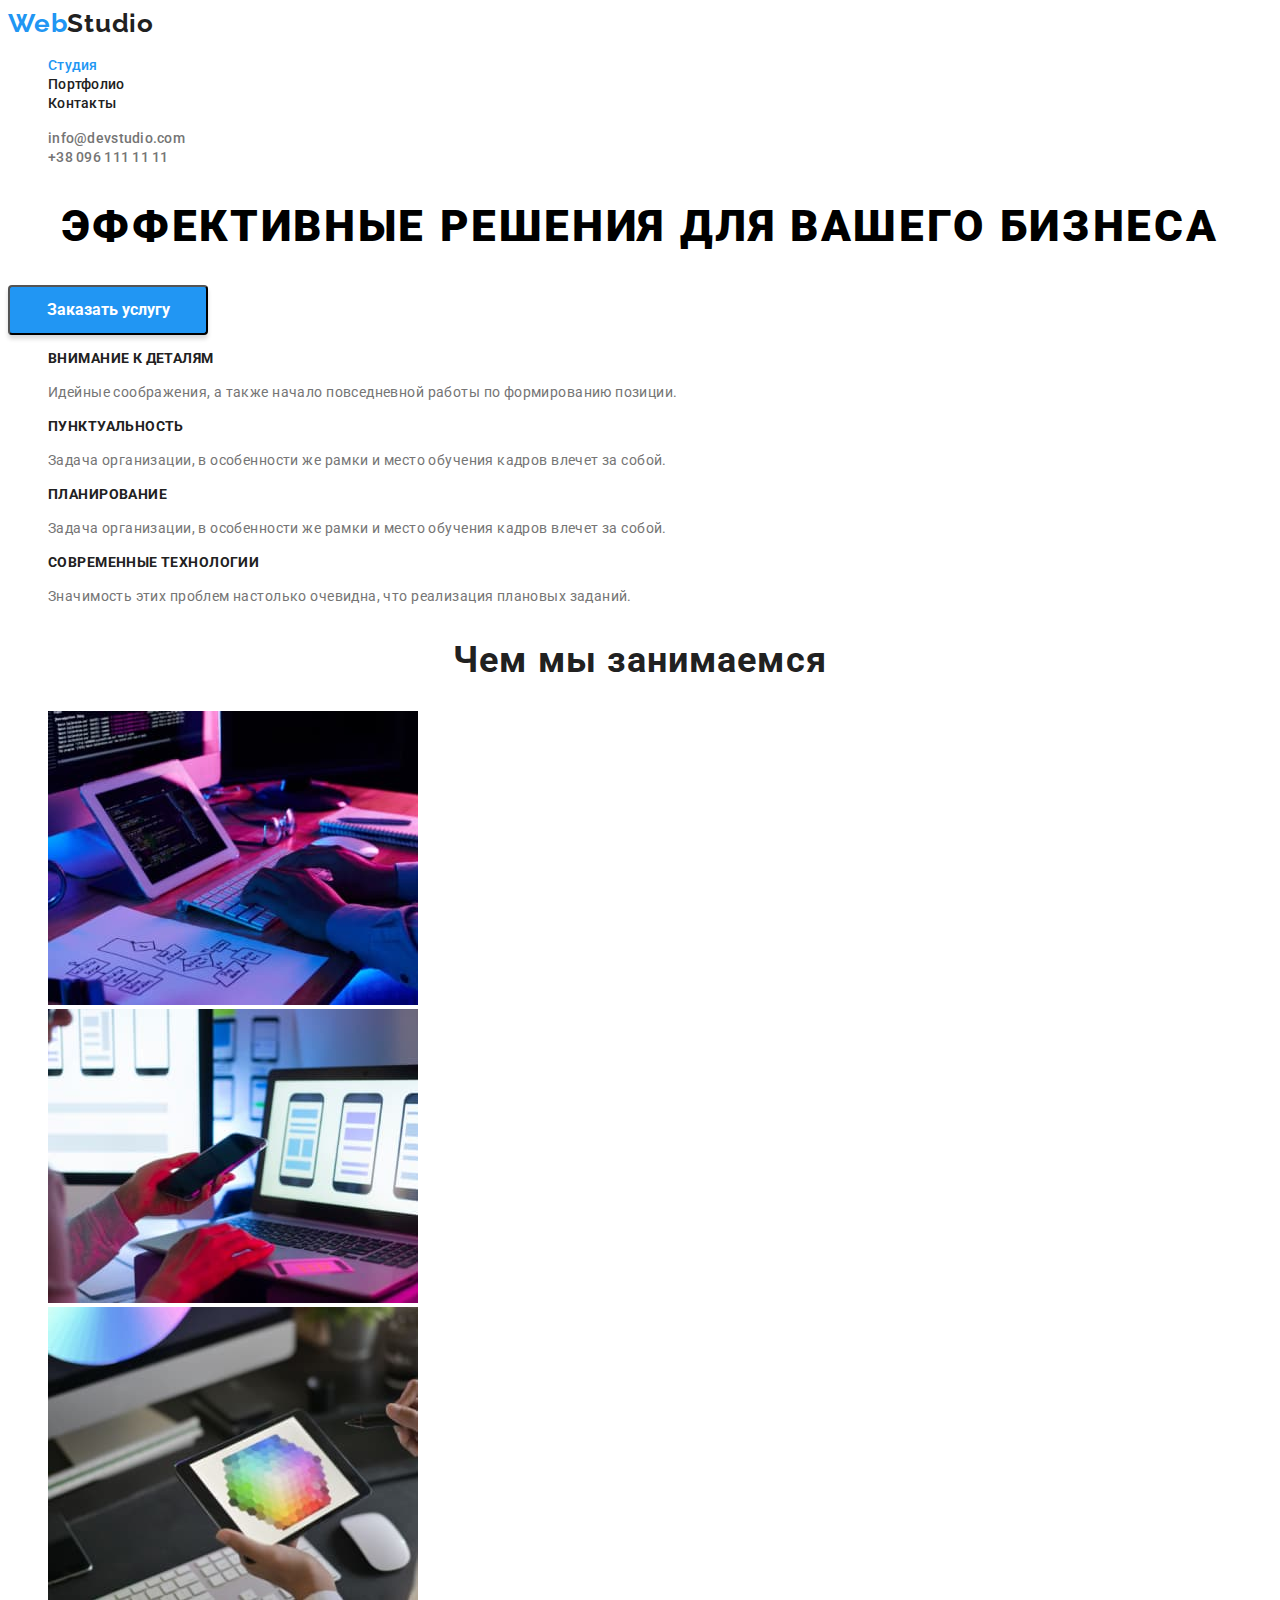
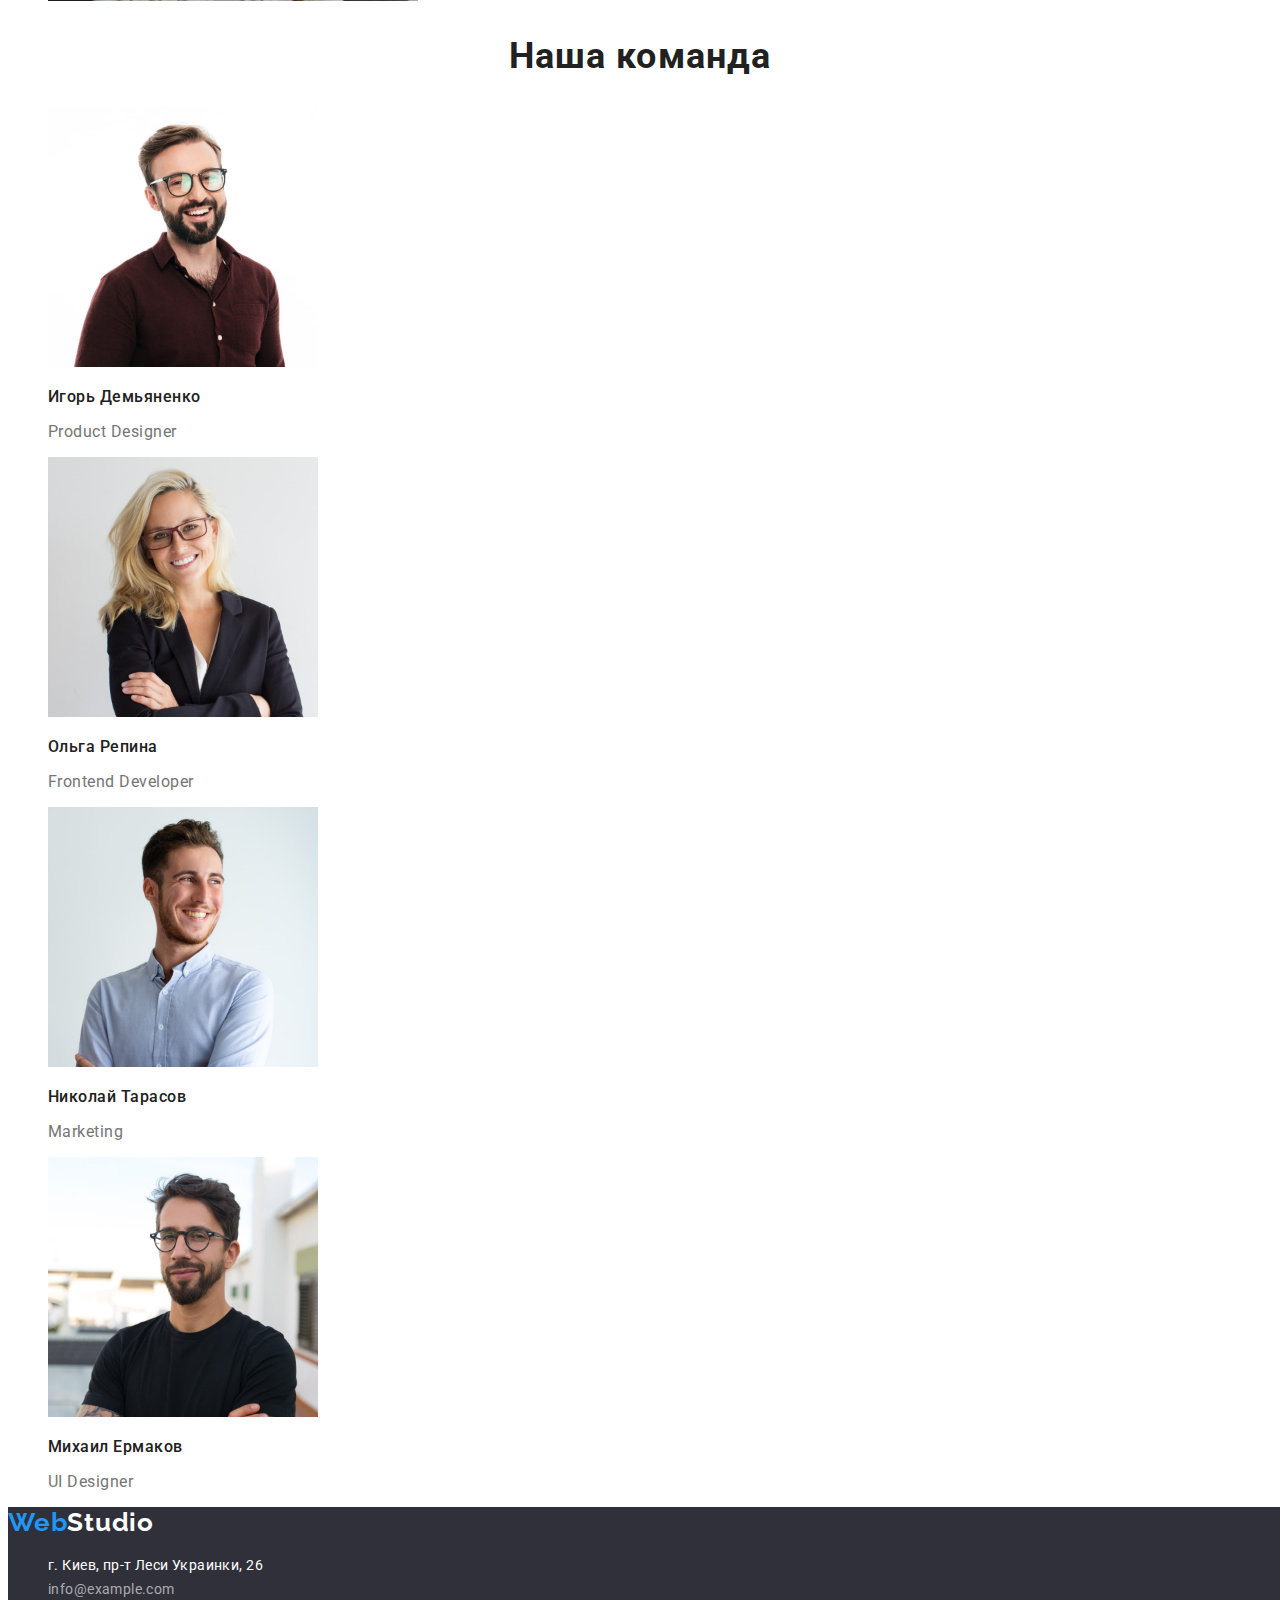
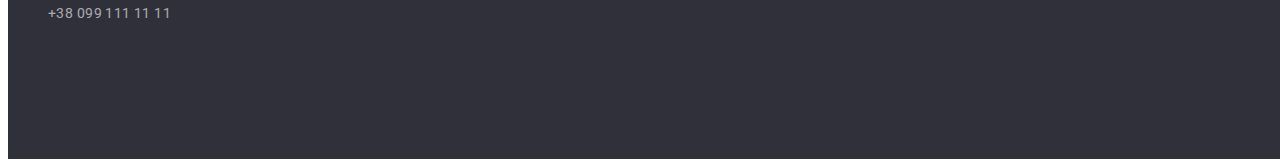
<file: index.html>
<!DOCTYPE html>
<html lang="ru">
  <head>
    <meta charset="UTF-8" />
    <meta http-equiv="X-UA-Compatible" content="IE=edge" />
    <meta name="viewport" content="width=device-width, initial-scale=1.0" />
    <title>WebStudio</title>
    <link rel="stylesheet" href="./css/styles.css" />
    <link rel="preconnect" href="https://fonts.gstatic.com" />
    <link rel="preconnect" href="https://fonts.gstatic.com" />
    <link
      href="https://fonts.googleapis.com/css2?family=Raleway:wght@700&family=Roboto:wght@400;500;700;900&display=swap"
      rel="stylesheet"
    />
  </head>
  <body>
    <header class="page-header">
      <nav class="header-nav">
        <a class="logo link" href="./index.html">Web<span class="logo-span">Studio</span></a>
        <ul class="menu list">
          <li class="menu-item">
            <a class="menu-link link current" href="./index.html">Студия</a>
          </li>
          <li class="menu-item">
            <a class="menu-link link" href="./portfolio.html">Портфолио</a>
          </li>
          <li class="menu-item">
            <a class="menu-link link" href="">Контакты</a>
          </li>
        </ul>
      </nav>
      <ul class="header-contact list">
        <li class="header-contact-item">
          <a
            class="mail-link link"
            href="mailto:info@devstudio.com"
            target="_blank"
            rel="noopener noreferrer"
            >info@devstudio.com</a
          >
        </li>
        <li class="header-contact-item">
          <a class="tel-link link" href="tel:+380961111111">+38 096 111 11 11</a>
        </li>
      </ul>
    </header>
    <main>
      <section class="hero">
        <h1 class="main-title">Эффективные решения для вашего бизнеса</h1>
        <button class="modal-btn" type="button">Заказать услугу</button>
      </section>
      <section>
        <h2 class="advantage-title" hidden>Наши преимущества</h2>
        <ul class="advantage-list list">
          <li class="advantage-list-item">
            <h3 class="advantage-suptitle">Внимание к деталям</h3>
            <p class="advantage-text">
              Идейные соображения, а также начало повседневной работы по формированию позиции.
            </p>
          </li>
          <li class="advantage-list-item">
            <h3 class="advantage-suptitle">Пунктуальность</h3>
            <p class="advantage-text">
              Задача организации, в особенности же рамки и место обучения кадров влечет за собой.
            </p>
          </li>
          <li class="advantage-list-item">
            <h3 class="advantage-suptitle">Планирование</h3>
            <p class="advantage-text">
              Задача организации, в особенности же рамки и место обучения кадров влечет за собой.
            </p>
          </li>
          <li class="advantage-list-item">
            <h3 class="advantage-suptitle">Современные технологии</h3>
            <p class="advantage-text">
              Значимость этих проблем настолько очевидна, что реализация плановых заданий.
            </p>
          </li>
        </ul>
      </section>
      <section class="about">
        <h2 class="about-title">Чем мы занимаемся</h2>
        <ul class="about-list list">
          <li class="about-list-item">
            <img
              class="about-list-item-image"
              src="./images/gallery/gallery-1.jpg "
              width="370"
              height="294"
              alt="человек печатает на клавиатуре"
            />
          </li>
          <li class="about-list-item">
            <img
              class="about-list-item-image"
              src="./images/gallery/gallery-2.jpg "
              width="370"
              height="294"
              alt="человек смотрит в ноутбук"
            />
          </li>
          <li class="about-list-item">
            <img
              class="about-list-item-image"
              src="./images/gallery/gallery-3.jpg "
              width="370"
              height="294"
              alt="человек показывает что то на планшете"
            />
          </li>
        </ul>
      </section>
      <section class="team">
        <h2 class="team-title">Наша команда</h2>
        <ul class="team-list list">
          <li class="team-list-item">
            <img
              src="./images/team/team-1.jpg"
              width="270"
              height="260"
              alt="член команды Игорь Демьяненко"
            />
            <h3 class="team-name">Игорь Демьяненко</h3>
            <p class="team-profession" lang="en">Product Designer</p>
          </li>
          <li class="team-list-item">
            <img
              src="./images/team/team-2.jpg"
              width="270"
              height="260"
              alt="член команды Ольга Репина"
            />
            <h3 class="team-name">Ольга Репина</h3>
            <p class="team-profession" lang="en">Frontend Developer</p>
          </li>
          <li class="team-list-item">
            <img
              src="./images/team/team-3.jpg"
              width="270"
              height="260"
              alt="член команды Николай Тарасов"
            />
            <h3 class="team-name">Николай Тарасов</h3>
            <p class="team-profession" lang="en">Marketing</p>
          </li>
          <li class="team-list-item">
            <img
              src="./images/team/team-4.jpg"
              width="270"
              height="260"
              alt="член команды Михаил Ермаков"
            />
            <h3 class="team-name">Михаил Ермаков</h3>
            <p class="team-profession" lang="en">UI Designer</p>
          </li>
        </ul>
      </section>
    </main>
    <footer class="page-footer">
      <a class="logo link" href="./index.html">Web<span class="logo-span-white">Studio</span></a>
      <address class="footer-address">
        <ul class="footer-adrress list">
          <li class="footer-adrress-item">
            <a
              class="address-link link"
              href="https://goo.gl/maps/wWA3sE1tbe9znMvM6"
              target="_blank"
              rel="noopener noreferrer"
            >
              г. Киев, пр-т Леси Украинки, 26</a
            >
          </li>

          <li class="footer-adrress-item">
            <a class="mail-link-footer link" href="mailto:info@example.com">info@example.com</a>
          </li>
          <li class="footer-adrress-item">
            <a class="tel-link-footer link" href="tel:+380991111111">+38 099 111 11 11</a>
          </li>
        </ul>
      </address>
    </footer>
  </body>
</html>
</file>
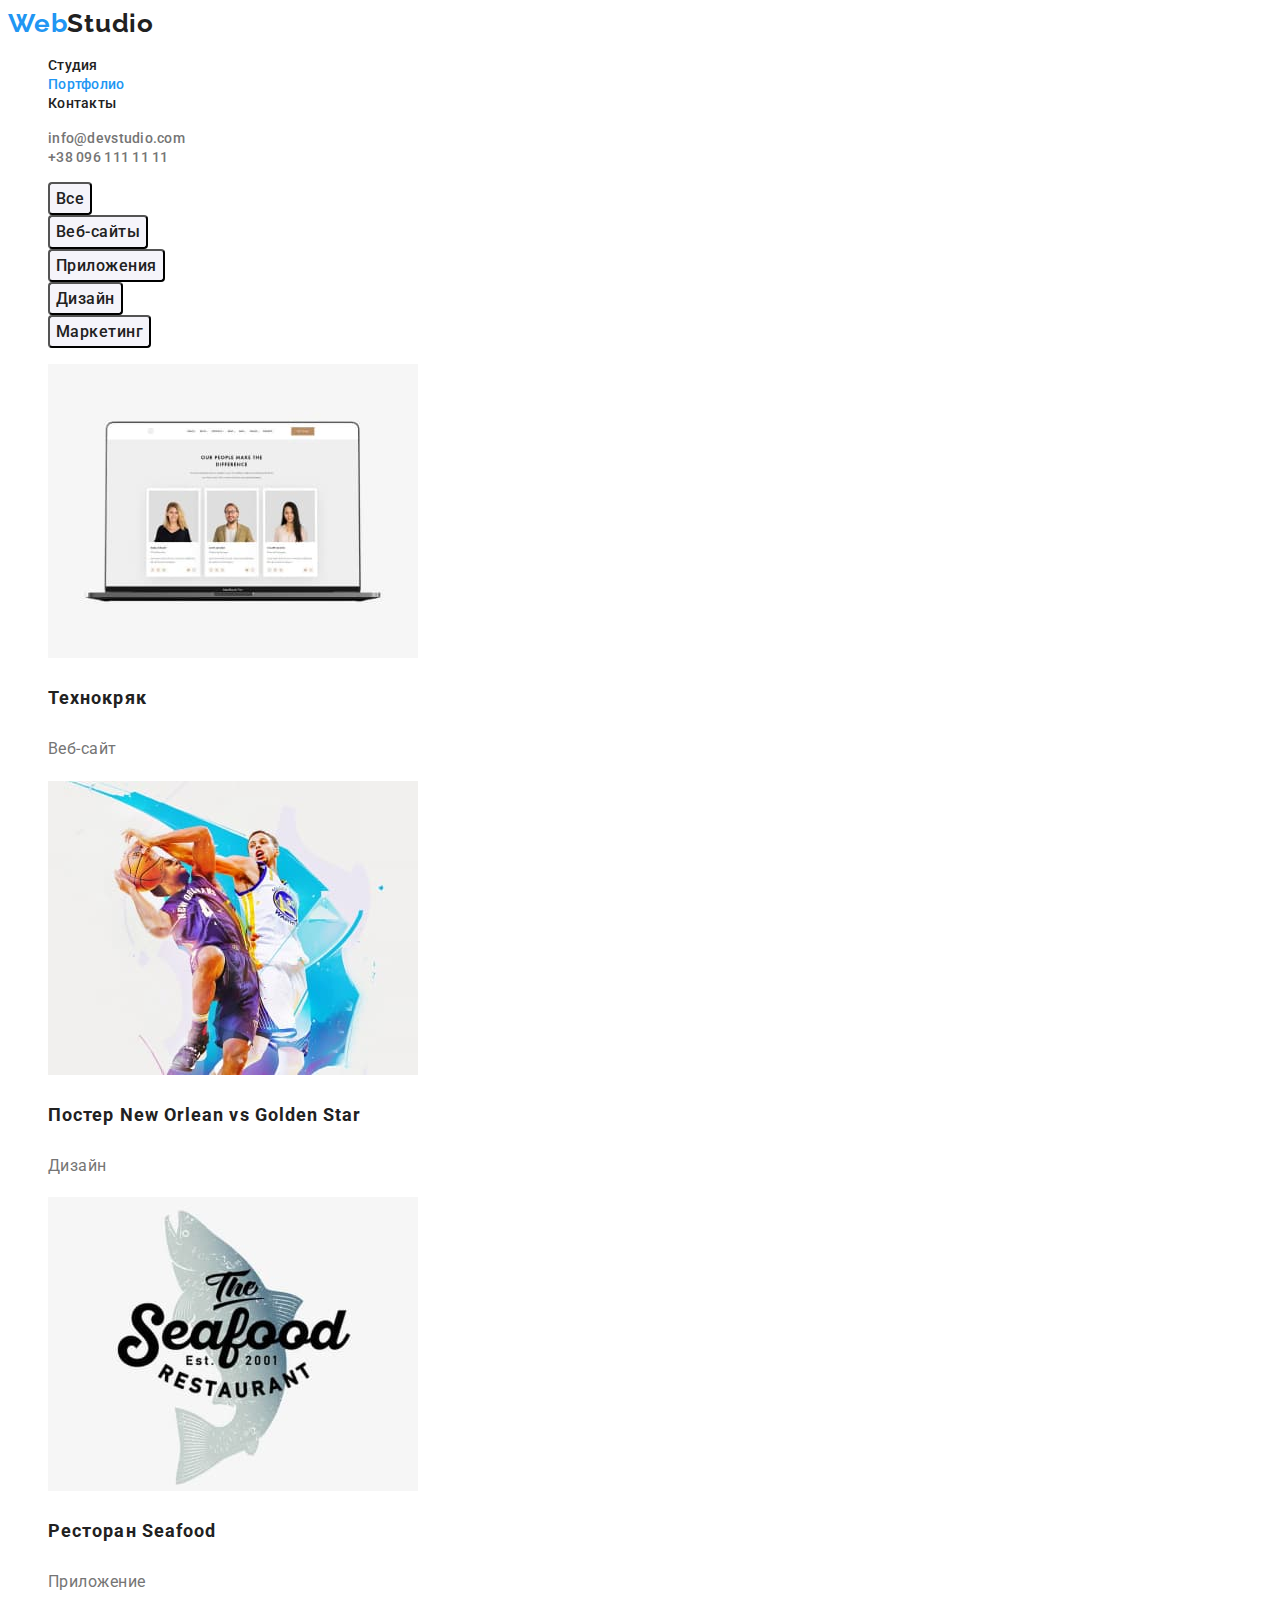
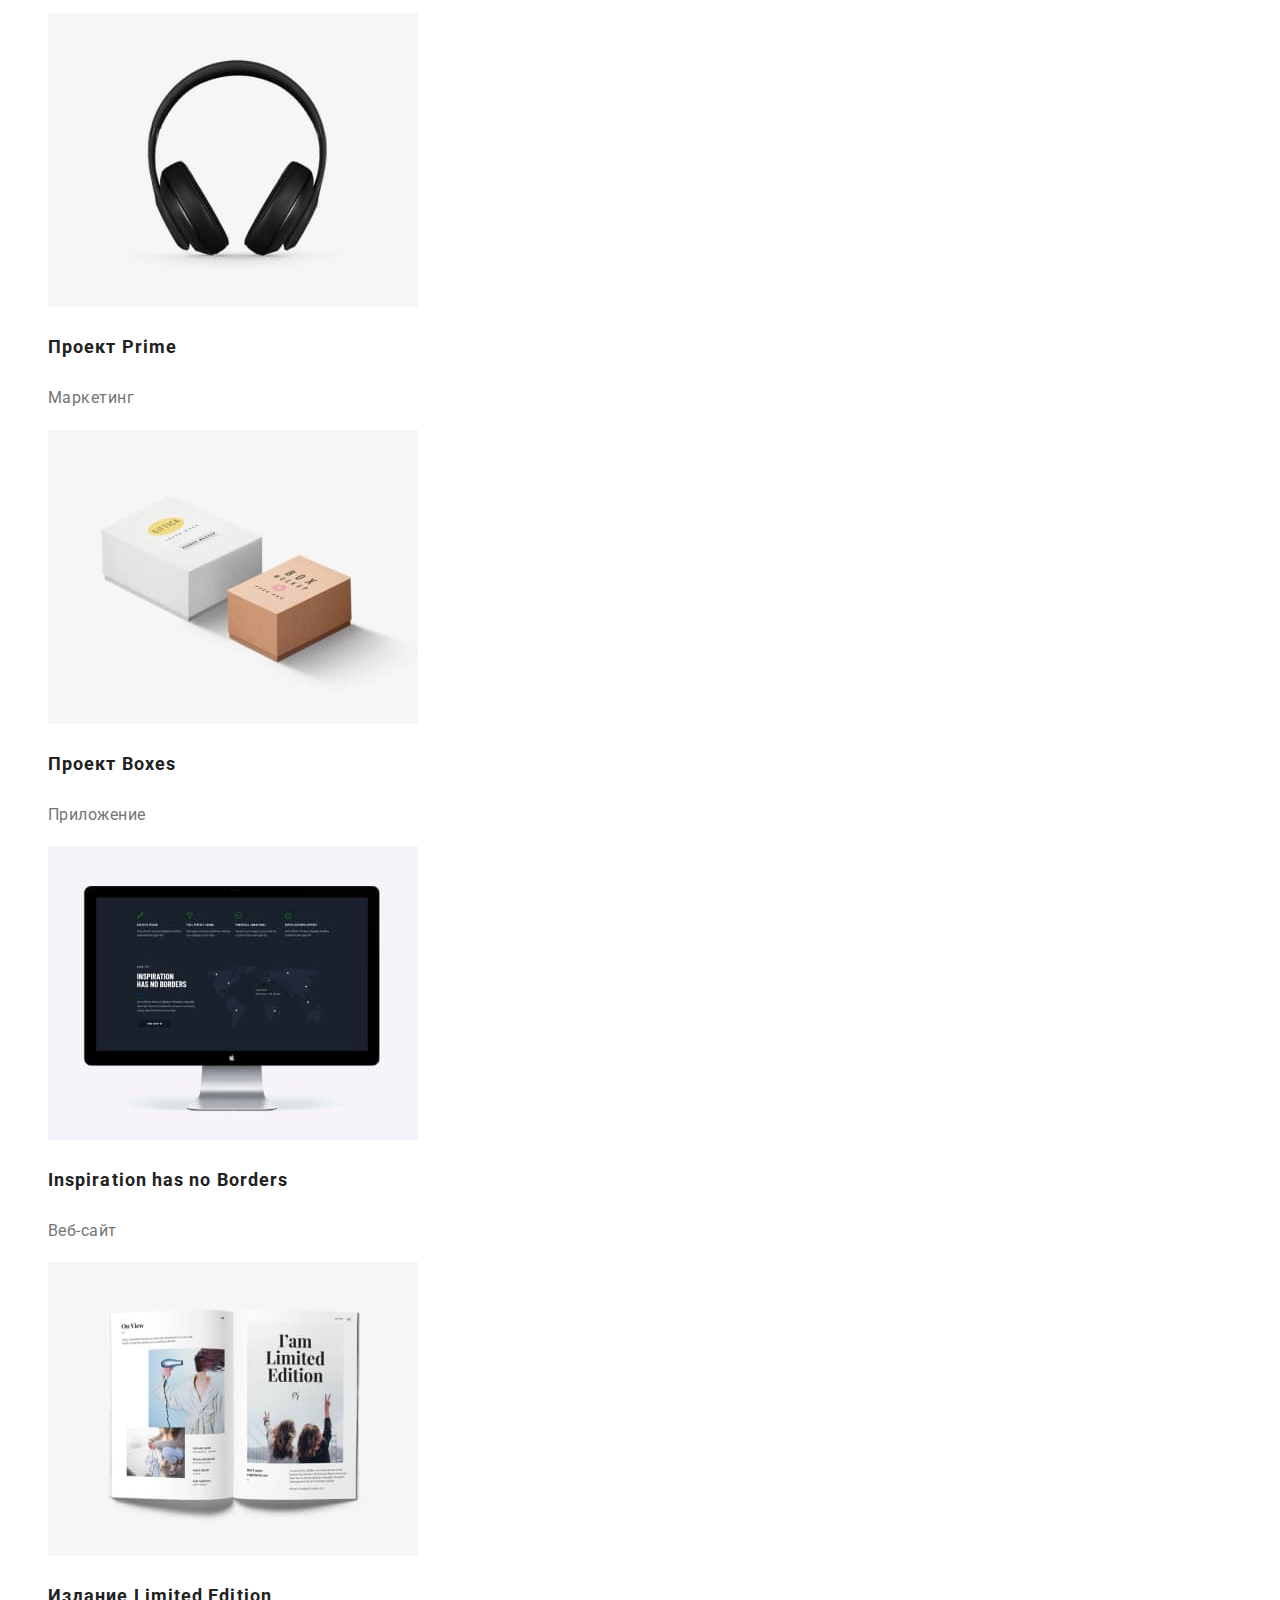
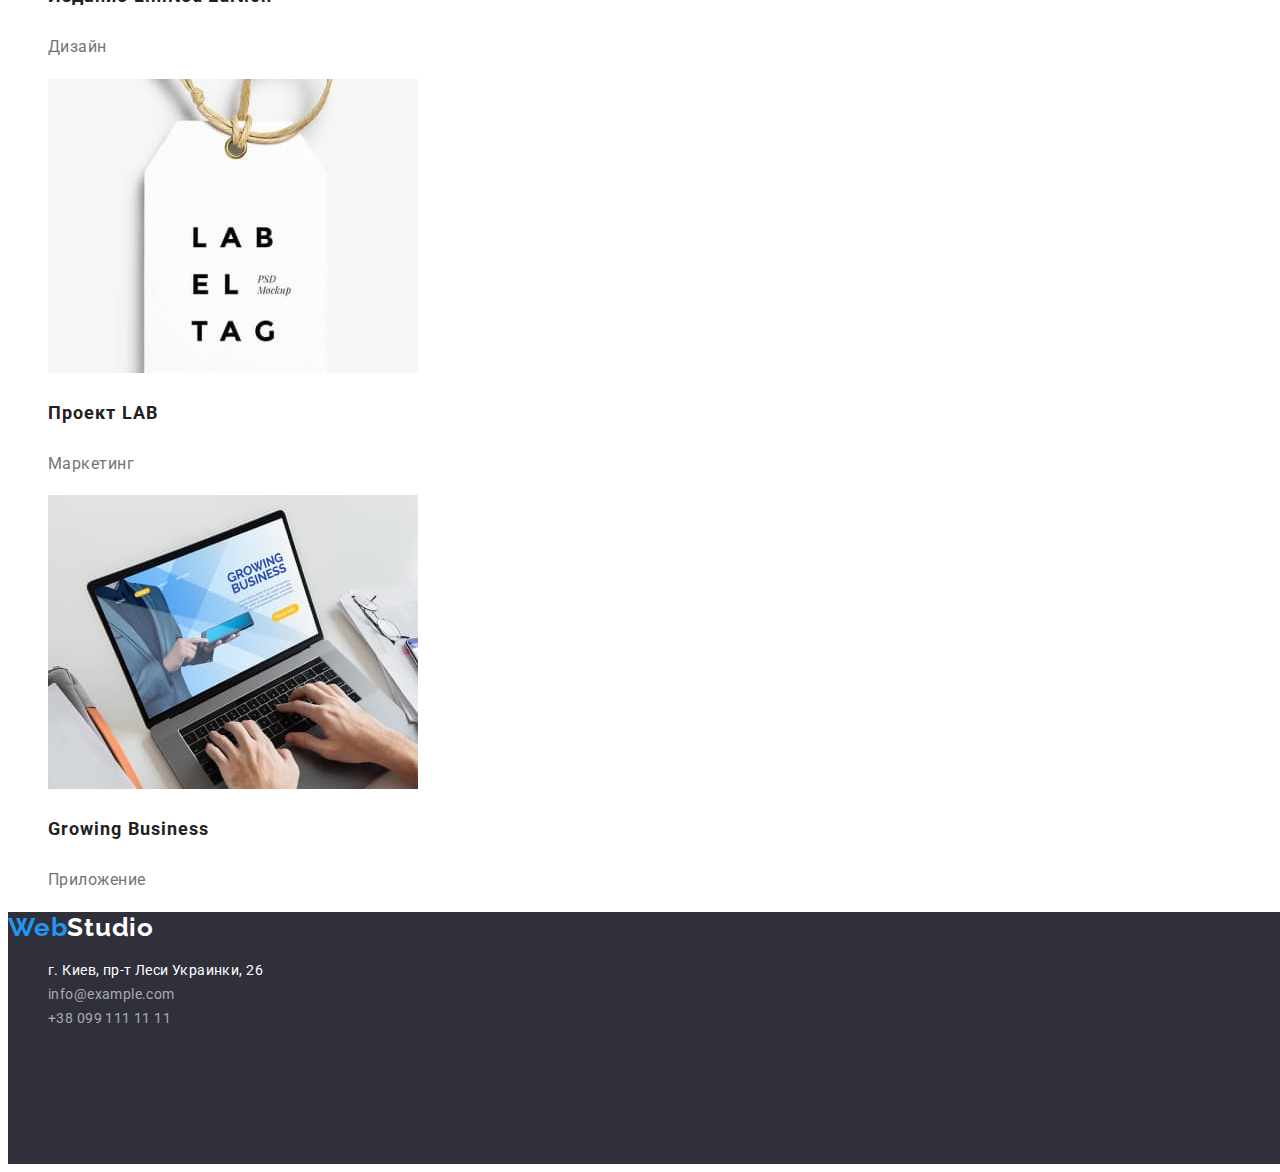
<file: portfolio.html>
<!DOCTYPE html>
<html lang="ru">
  <head>
    <meta charset="UTF-8" />
    <meta http-equiv="X-UA-Compatible" content="IE=edge" />
    <meta name="viewport" content="width=device-width, initial-scale=1.0" />
    <title>Document</title>
    <link rel="stylesheet" href="./css/styles.css" />
    <link rel="preconnect" href="https://fonts.gstatic.com" />
    <link
      href="https://fonts.googleapis.com/css2?family=Raleway:wght@700&family=Roboto:wght@400;500;700;900&display=swap"
      rel="stylesheet"
    />
  </head>
  <body>
    <header class="page-header">
      <nav class="header-nav">
        <a class="logo link" href="./index.html">Web<span class="logo-span">Studio</span></a>
        <ul class="menu list">
          <li class="menu-item">
            <a class="menu-link link" href="./index.html">Студия</a>
          </li>
          <li class="menu-item">
            <a class="menu-link link current" href="./portfolio.html">Портфолио</a>
          </li>
          <li class="menu-item">
            <a class="menu-link link" href="">Контакты</a>
          </li>
        </ul>
      </nav>
      <ul class="header-contact list">
        <li class="header-contact-item">
          <a
            class="mail-link link"
            href="mailto:info@devstudio.com"
            target="_blank"
            rel="noopener noreferrer"
            >info@devstudio.com</a
          >
        </li>
        <li class="header-contact-item">
          <a class="tel-link link" href="tel:+380961111111">+38 096 111 11 11</a>
        </li>
      </ul>
    </header>
    <main>
      <section>
        <h2 hidden>Лист категорий</h2>
        <ul class="category-list list">
          <li class="category-list-item">
            <button class="category-list-button" type="button">Все</button>
          </li>
          <li class="category-list-item">
            <button class="category-list-button" type="button">Веб-сайты</button>
          </li>
          <li class="category-list-item">
            <button class="category-list-button" type="button">Приложения</button>
          </li>
          <li class="category-list-item">
            <button class="category-list-button" type="button">Дизайн</button>
          </li>
          <li class="category-list-item">
            <button class="category-list-button" type="button">Маркетинг</button>
          </li>
        </ul>
        <ul class="product-list list">
          <li class="product-item">
            <a class="product-link link" href=""
              ><img
                class="product-item-image"
                src="./images/portfolio/list-foto-1.jpg"
                alt="фотография на ноутбуке"
                width="370"
                height="294"
              />
              <h3 class="product-item-suptitle">Технокряк</h3>
              <p class="product-item-name">Веб-сайт</p></a
            >
          </li>
          <li class="product-item">
            <a class="product-link link" href="">
              <img
                class="product-item-image"
                src="./images/portfolio/list-foto-2.jpg"
                alt="два баскетболиста"
                width="370"
                height="294"
              />
              <h3 class="product-item-suptitle">Постер New Orlean vs Golden Star</h3>
              <p class="product-item-name">Дизайн</p></a
            >
          </li>
          <li class="product-item">
            <a class="product-link link" href=""
              ><img
                class="product-item-image"
                src="./images/portfolio/list-foto-3.jpg"
                alt="эмблема ресторана"
                width="370"
                height="294"
              />
              <h3 class="product-item-suptitle">Ресторан Seafood</h3>
              <p class="product-item-name">Приложение</p></a
            >
          </li>
          <li class="product-item">
            <a class="product-link link" href="">
              <img
                class="product-item-image"
                src="./images/portfolio/list-foto-4.jpg"
                alt="наушники"
                width="370"
                height="294"
              />
              <h3 class="product-item-suptitle">Проект Prime</h3>
              <p class="product-item-name">Маркетинг</p>
            </a>
          </li>
          <li class="product-item">
            <a class="product-link link" href="">
              <img
                class="product-item-image"
                src="./images/portfolio/list-foto-5.jpg"
                alt="коробки"
                width="370"
                height="294"
              />
              <h3 class="product-item-suptitle">Проект Boxes</h3>
              <p class="product-item-name">Приложение</p>
            </a>
          </li>
          <li class="product-item">
            <a class="product-link link" href="">
              <img
                class="product-item-image"
                src="./images/portfolio/list-foto-6.jpg"
                alt="экран компьютера"
                width="370"
                height="294"
              />
              <h3 class="product-item-suptitle" lang="en">Inspiration has no Borders</h3>
              <p class="product-item-name">Веб-сайт</p>
            </a>
          </li>
          <li class="product-item">
            <a class="product-link link" href="">
              <img
                class="product-item-image"
                src="./images/portfolio/list-foto-7.jpg"
                alt="открытая книга"
                width="370"
                height="294"
              />
              <h3 class="product-item-suptitle">Издание Limited Edition</h3>
              <p class="product-item-name">Дизайн</p>
            </a>
          </li>
          <li class="product-item">
            <a class="product-link link" href="">
              <img
                class="product-item-image"
                src="./images/portfolio/list-foto-8.jpg"
                alt="брелок"
                width="370"
                height="294"
              />
              <h3 class="product-item-suptitle">Проект LAB</h3>
              <p class="product-item-name">Маркетинг</p>
            </a>
          </li>
          <li class="product-item">
            <a class="product-link link" href="">
              <img
                class="product-item-image"
                src="./images/portfolio/list-foto-9.jpg"
                alt="человек печатает на ноутбуке"
                width="370"
                height="294"
              />
              <h3 class="product-item-suptitle" lang="en">Growing Business</h3>
              <p class="product-item-name">Приложение</p>
            </a>
          </li>
        </ul>
      </section>
    </main>
    <footer class="page-footer">
      <a class="logo link" href="./index.html">Web<span class="logo-span-white">Studio</span></a>
      <address class="footer-address">
        <ul class="footer-adrress list">
          <li class="footer-adrress-item">
            <a
              class="address-link link"
              href="https://goo.gl/maps/wWA3sE1tbe9znMvM6"
              target="_blank"
              rel="noopener noreferrer"
            >
              г. Киев, пр-т Леси Украинки, 26</a
            >
          </li>

          <li class="footer-adrress-item">
            <a class="mail-link-footer link" href="mailto:info@example.com">info@example.com</a>
          </li>
          <li class="footer-adrress-item">
            <a class="tel-link-footer link" href="tel:+380991111111">+38 099 111 11 11</a>
          </li>
        </ul>
      </address>
    </footer>
  </body>
</html>
</file>
<file: css/styles.css>
:root {
  --accent-color: #2196f3;
  --black-title-color: #212121;
  --product-item-name-color: #757575;
}

body {
  font-family: 'Roboto', sans-serif;
  font-style: normal;
  font-weight: 400;
}
/* header */
.logo {
  font-family: Raleway;
  font-weight: 700;
  font-size: 26px;
  line-height: 1.2;

  letter-spacing: 0.03em;

  color: var(--accent-color);
}
.logo-span {
  color: var(--black-title-color);
}
.logo-span-white {
  color: #ffffff;
}
.list {
  list-style: none;
}
.link {
  text-decoration: none;
}
.menu-link.current {
  color: var(--accent-color);
}
.menu-link {
  font-weight: 500;
  font-size: 14px;
  line-height: 1.14;
  letter-spacing: 0.02em;
  color: var(--black-title-color);
}

.menu-link:hover,
.menu-link:focus {
  color: var(--accent-color);
}
.tel-link {
  font-weight: 500;
  font-size: 14px;
  line-height: 1.14;
  letter-spacing: 0.02em;
  color: var(--product-item-name-color);
}
.mail-link {
  font-weight: 500;
  font-size: 14px;
  line-height: 1.14;
  letter-spacing: 0.02em;
  color: var(--product-item-name-color);
}
.tel-link:hover,
.tel-link:focus {
  color: var(--accent-color);
}
.mail-link:hover,
.mail-link:focus {
  color: var(--accent-color);
}

/* main */

.main-title {
  font-weight: 900;
  font-size: 44px;
  line-height: 1.37;
  text-align: center;
  letter-spacing: 0.06em;
  text-transform: uppercase;

  /* color: #ffffff; */
}

.modal-btn {
  font-family: 'Roboto', sans-serif;
  font-weight: 700;
  font-size: 16px;
  line-height: 1.88;
  color: #ffffff;
  width: 200px;
  height: 50px;
  left: 700px;
  top: 430px;
  cursor: pointer;
  background-color: var(--accent-color);
  box-shadow: 0px 4px 4px rgba(0, 0, 0, 0.15);
  border-radius: 4px;
}
.modal-btn:hover,
.modal-btn:focus {
  background: #188ce8;
  box-shadow: 0px 4px 4px rgba(0, 0, 0, 0.15);
  border-radius: 4px;
}
.advantage-suptitle {
  font-weight: 700;
  font-size: 14px;
  line-height: 1.14;
  letter-spacing: 0.03em;
  text-transform: uppercase;

  color: var(--black-title-color);
}
.advantage-text {
  font-weight: 400;
  font-size: 14px;
  line-height: 1.71;
  letter-spacing: 0.03em;
  color: #757575;
}
.about-title {
  font-weight: 700;
  font-size: 36px;
  line-height: 1.17;
  text-align: center;
  letter-spacing: 0.03em;

  color: var(--black-title-color);
}
.team-title {
  font-weight: bold;
  font-size: 36px;
  line-height: 1.17;
  text-align: center;
  letter-spacing: 0.03em;
  color: var(--black-title-color);
}
.team-name {
  font-weight: 500;
  font-size: 16px;
  line-height: 1.19;

  letter-spacing: 0.03em;

  color: var(--black-title-color);
}
.team-profession {
  font-weight: 400;
  font-size: 16px;
  line-height: 1.19;

  letter-spacing: 0.03em;

  color: var(--product-item-name-color);
}
/* portfolio main */
.product-item-name {
  font-weight: 400;
  font-size: 16px;
  line-height: 1.9;
  letter-spacing: 0.03em;
  color: var(--product-item-name-color);
}
.product-item-suptitle {
  font-weight: 700;
  font-size: 18px;
  line-height: 2;

  letter-spacing: 0.06em;

  color: var(--black-title-color);
}

.category-list-button {
  font-family: 'Roboto', sans-serif;
  color: var(--black-title-color);
  font-weight: 500;
  font-size: 16px;
  line-height: 1.7;
  text-align: center;
  letter-spacing: 0.03em;
  border-radius: 4px;
  background-color: #f5f4fa;
}
.category-list-button:hover,
.category-list-button:focus {
  color: #ffffff;
  background-color: var(--accent-color);
}
/* footer */
.footer-address {
  font-style: normal;
}
.page-footer {
  width: 1600px;
  height: 252px;
  left: 0px;
  top: 2097px;
  background-color: #2f303a;
}
.address-link {
  font-size: 14px;
  line-height: 1.71;
  letter-spacing: 0.03em;
  color: #ffffff;
}
.address-link:hover,
.address-link:focus {
  color: var(--accent-color);
}
.mail-link-footer {
  font-size: 14px;
  line-height: 1.71;

  letter-spacing: 0.03em;

  color: rgba(255, 255, 255, 0.6);
}
.mail-link-footer:hover,
.mail-link-footer:focus {
  color: var(--accent-color);
}
.tel-link-footer {
  font-size: 14px;
  line-height: 1.71;

  letter-spacing: 0.03em;

  color: rgba(255, 255, 255, 0.6);
}
.tel-link-footer:hover,
.tel-link-footer:focus {
  color: var(--accent-color);
}
</file>
